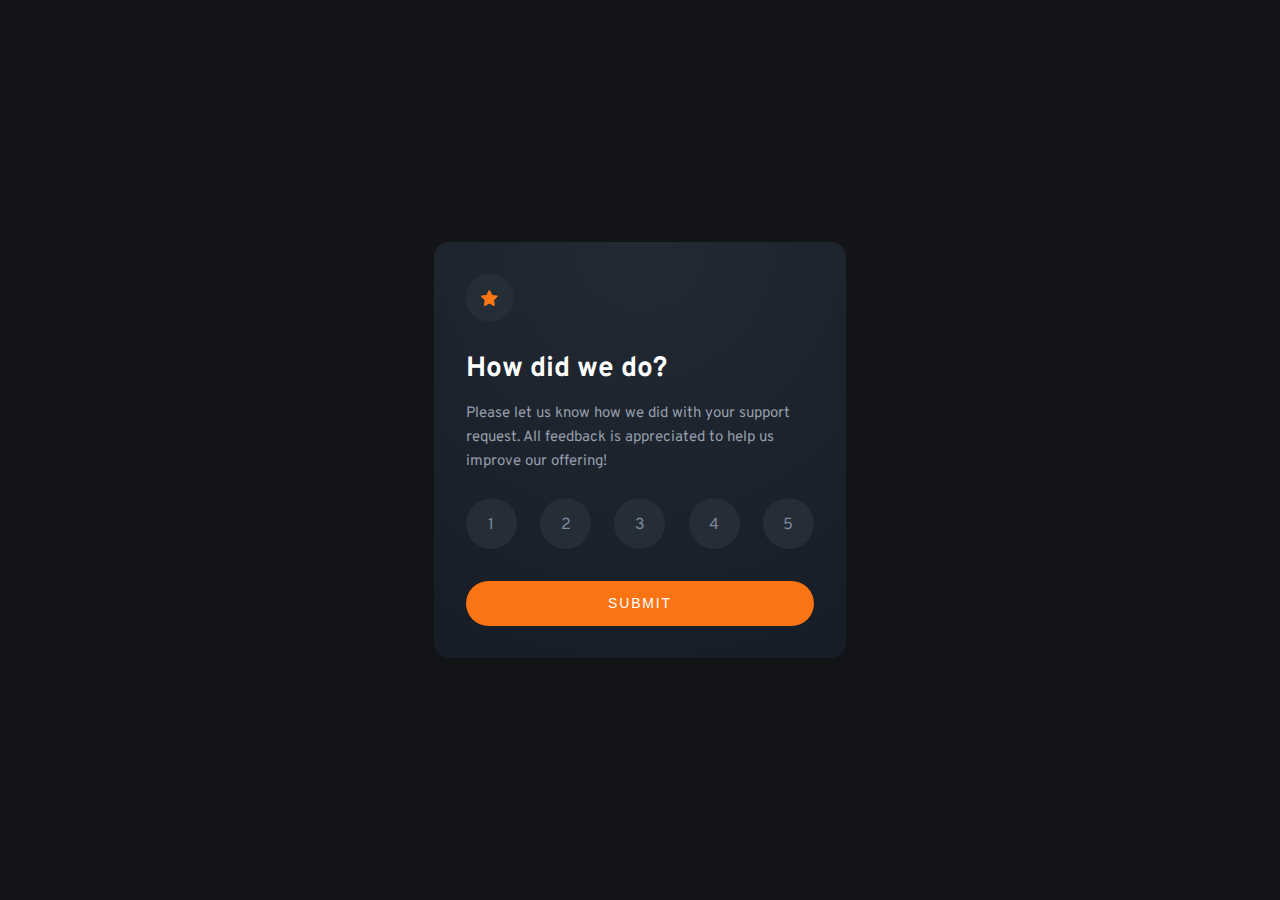
<file: index.html>
<!DOCTYPE html>
<html lang="en">
<head>
  <meta charset="UTF-8">
  <meta name="viewport" content="width=device-width, initial-scale=1.0"> <!-- displays site properly based on user's device -->

  <link rel="icon" type="image/png" sizes="32x32" href="./images/favicon-32x32.png">
  <link rel="stylesheet" href="css/reset.css">
  <link rel="stylesheet" href="css/styles.css">
  
  <title>Frontend Mentor | Interactive rating component</title>

</head>
<body class="main-container">

  <!-- Rating state start -->
  <main class="card-container">
    <div class="star-icon"></div>
    <h1 class="main-heading">How did we do?</h1>
    <p class="main-copy">Please let us know how we did with your support request. All feedback is appreciated 
      to help us improve our offering!</p>
    
    <div class="rating-btn-container">
      <div id="rating-btn-1" class="rating-btn">1</div>
      <div id="rating-btn-2" class="rating-btn">2</div>
      <div id="rating-btn-3" class="rating-btn">3</div>
      <div id="rating-btn-4" class="rating-btn">4</div>
      <div id="rating-btn-5" class="rating-btn">5</div>
    </div>

    <button id="submit-btn" class="submit-btn">Submit</button>
  </main>
  
  <script src="main.js"></script>
</body>
</html>
</file>
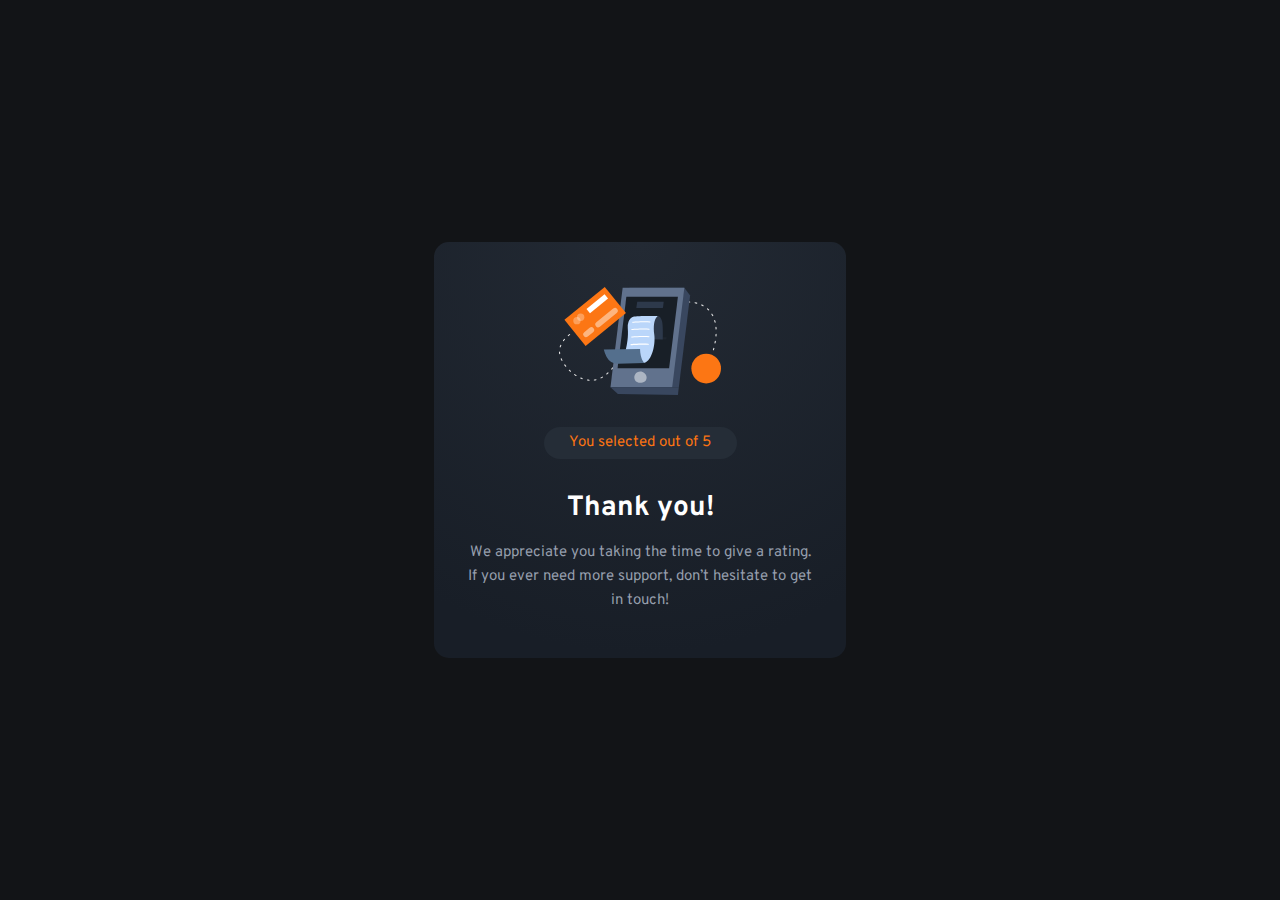
<file: thank-you.html>
<!DOCTYPE html>
<html lang="en">
<head>
  <meta charset="UTF-8">
  <meta name="viewport" content="width=device-width, initial-scale=1.0"> <!-- displays site properly based on user's device -->

  <link rel="icon" type="image/png" sizes="32x32" href="./images/favicon-32x32.png">
  <link rel="stylesheet" href="css/reset.css">
  <link rel="stylesheet" href="css/styles.css">
  
  <title>Frontend Mentor | Interactive rating component</title>

</head>
<body class="main-container">

  <!-- Thank you state start -->
  <main class="card-container thank-you-card-container">
    <div class="thank-you-img"></div>
    <div class="selection-container">
      <p class="selection-copy">You selected <span id="selection-number"></span> out of 5</p>
    </div>
    <h1 class="main-heading thank-you-heading">Thank you!</h1>
    <p class="main-copy">We appreciate you taking the time to give a rating. If you ever need more support, 
      don’t hesitate to get in touch!</p>
  </main>

  <script src="thanks.js"></script>
</body>
</html>
</file>
<file: css/styles.css>
/********************************/
          /* IMPORTS */
/********************************/


/* FONTS */
@import url('https://fonts.googleapis.com/css2?family=Overpass:wght@400;700&display=swap');


/********************************/
          /* VARIABLES */
/********************************/

:root {

  /* Fonts */
  --main-font-family: 'Overpass', sans-serif;

  /* Font-Weights */
  --fw-normal: 400;
  --fw-bold: 700;

  /* Colors */
  --orange: hsl(25, 97%, 53%);
  --white: hsl(0, 0%, 100%);
  --light-gray: hsl(217, 12%, 63%);
  --medium-gray: hsl(216, 12%, 54%);
  --dark-blue: hsl(213, 19%, 18%);
  --very-dark-blue: hsl(216, 12%, 8%);

}


/********************************/
          /* HTML */
/********************************/


html {
  font-size: 15px;
  box-sizing: border-box;
}
*, *:before, *:after {
  box-sizing: inherit;
}


/********************************/
        /* MAIN STYLES */
/********************************/


/* Body */
.main-container {
  height: 100vh;
  font-family: var(--main-font-family);
  font-weight: var(--fw-normal);
  background-color: var(--very-dark-blue);
  display: flex;
  align-items: center;
  justify-content: center;
}


/* Card */
.card-container {
  height: 24rem;
  width: 21.8rem;
  border-radius: 1rem;
  padding: 1.6rem;
  background-color: var(--dark-blue);
  background: radial-gradient(98.96% 98.96% at 50% 0%, #232A34 0%, #181E27 100%);
}


/* Star Icon */
.star-icon {
  height: 2.666667rem;
  width: 2.666667rem;
  border-radius: 50%;
  margin-bottom: 1.066667rem;
  background-color: var(--dark-blue);
  background-image: url(../images/icon-star.svg);
  background-repeat: no-repeat;
  background-position: center;
}


/* H1 */
.main-heading {
  margin-bottom: 0.666667rem;
  font-size: 1.6rem;
  font-weight: var(--fw-bold);
  line-height: 2rem;
  color: var(--white);
}


/* p */
.main-copy {
  font-size: 0.933333rem;
  line-height: 1.466667rem;
  color: var(--light-gray);
}


/* Rating Buttons Container */
.rating-btn-container {
  height: 2.8rem;
  margin-top: 1.6rem;
  margin-bottom: 1.6rem;
  display: flex;
  justify-content: space-between;
}


/* Rating Buttons */
.rating-btn {
  height: 2.8rem;
  width: 2.8rem;
  border-radius: 50%;
  background-color: var(--dark-blue);
  text-align: center;
  line-height: 3rem;
  color: var(--medium-gray);
}


/* Submit Button */
.submit-btn {
  height: 3rem;
  width: 100%;
  padding: 0rem;
  border: none;
  border-radius: 1.5rem;
  background-color: var(--orange);
  text-transform: uppercase;
  font-size: 0.933333rem;
  line-height: 1.181333rem;
  letter-spacing: 0.124667rem;
  color: var(--white);
}


/* ACTIVE STATES */

/* Rating Buttons Background */
.active {
  background-color: var(--orange);
  color: var(--white);
}


/********************************/
    /* THANK YOU PAGE STYLES */
/********************************/


/* Thank You Card Container */
.thank-you-card-container {
  display: flex;
  flex-direction: column;
  align-items: center;
  text-align: center;
}


/* Thank You Image */
.thank-you-img {
  height: 6.4rem;
  width: 9.6rem;
  margin-top: 0.666667rem;
  margin-bottom: 1.6rem;
  background-image: url(../images/illustration-thank-you.svg);
  background-size: contain;
}


/* Selection Container */
.selection-container {
  height: 2.133333rem;
  width: 11.2rem;
  margin-bottom: 1.6rem;
  background-color: var(--dark-blue);
  border-radius: 1.5rem;
  display: flex;
  align-items: center;
  justify-content: center;
}


/* Selection p */
.selection-copy {
  font-size: 0.933333rem;
  line-height: 1.466667rem;
  color: var(--orange);
}


/********************************/
       /* MEDIA QUERIES */
/********************************/


/* Tablet and larger */
@media screen and (min-width: 480px) {


  /* Card Container */
  .card-container {
    height: 27.733333rem;
    width: 27.466667rem;
    padding: 2.133rem;
  }


  /* Star Icon */
  .star-icon {
    height: 3.2rem;
    width: 3.2rem;
    margin-bottom: 2rem;
  }


  /* h1 */
  .main-heading {
    height: 2.866667rem;
    margin-bottom: 0.466667rem;
    font-size: 1.866667rem;
    line-height: 2.333333rem;
  }


  /* p */
  .main-copy {
    font-size: 1rem;
    line-height: 1.6rem;
  }


  /* Rating Buttons Container */
  .rating-btn-container { 
    height: 3.4rem;
    margin-bottom: 2.133333rem;
  } 
  

  /* Rating Buttons */
  .rating-btn {
    height: 3.4rem;
    width: 3.4rem;
    font-size: 1.066667rem;
    line-height: 3.6rem;
  }


  /* ACTIVE STATES */

  /* Rating Buttons */
  .rating-btn:hover {
    cursor: pointer;
    background-color: var(--orange);
    color: var(--white);
  }

  /* Button Active State */
  .active {
    background-color: var(--medium-gray);
  }


  /* Submit Button */
  .submit-btn:hover {
    cursor: pointer;
    background-color: var(--white);
    color: var(--orange);
  }


  /* THANK YOU PAGE */

  /* Thank You Card Container */
  .thank-you-card-container {
    padding-top: 0rem;
    padding-bottom: 0rem;
  }


  /* Thank You Imange */
  .thank-you-img {
    height: 7.2rem;
    width: 10.8rem;
    margin-top: 3rem;
    margin-bottom: 2.133333rem;
  }


  /* Selection Container */
  .selection-container {
    width: 12.866667rem;
    margin-bottom: 2.133333rem;
  }


  /* Selection p */
  .selection-copy {
    font-size: 1rem;
    line-height: 1.6rem;
  }


  /* Thank You h1*/
  .thank-you-heading {
    height: 2.866667rem;
    font-size: 1.866667rem;
  }
  

}
</file>
